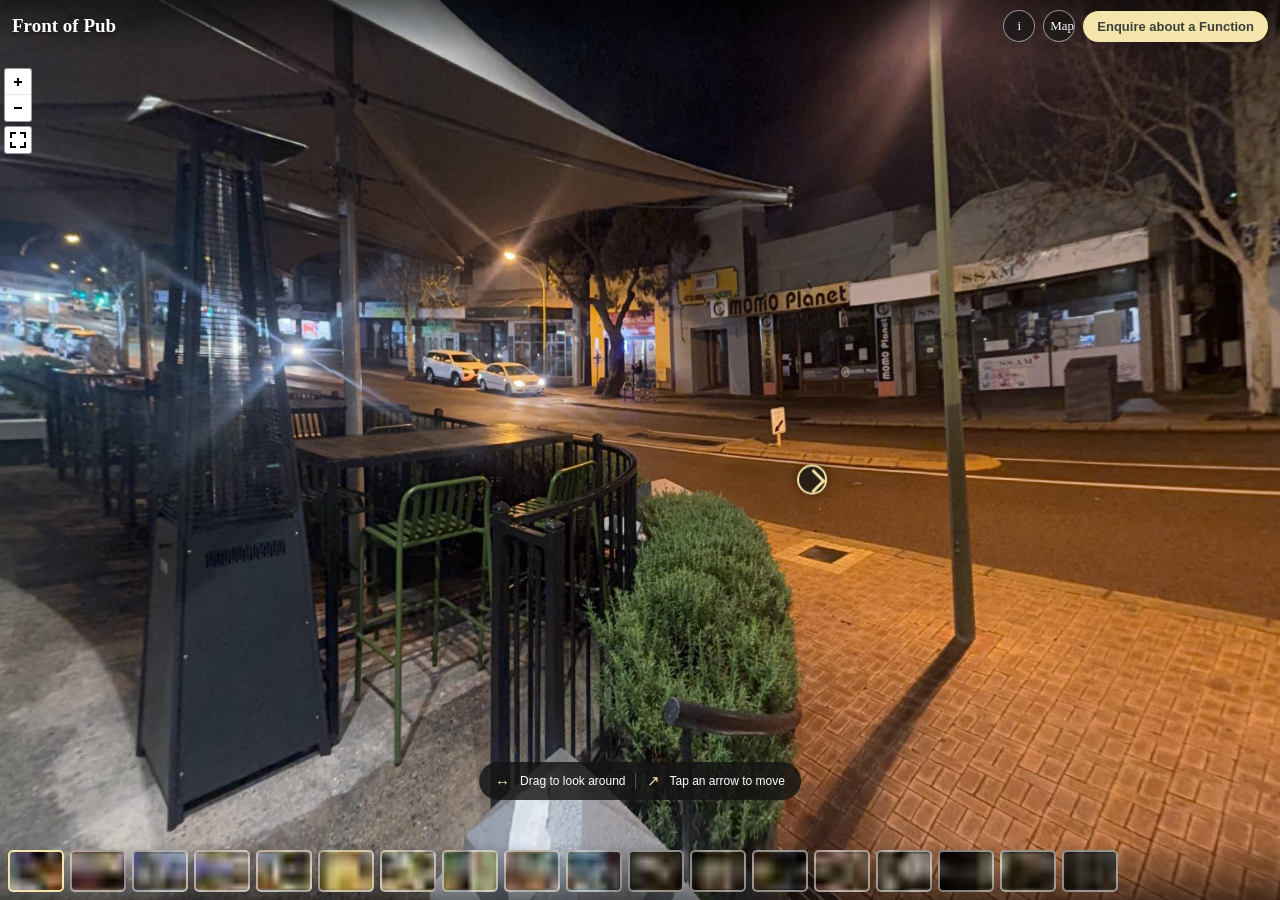
<file: index.html>
<!DOCTYPE html>
<html lang="en">
<head>
<meta charset="UTF-8">
<meta name="viewport" content="width=device-width, initial-scale=1, maximum-scale=1, user-scalable=no, viewport-fit=cover">
<title>Virtual Tour - Broken Hill Hotel</title>
<meta name="description" content="Take a 360-degree look around the Broken Hill Hotel - Garden Bar, Back Bar, Restaurant, Side Bar, The Park and more. Planning a function? See the space before you enquire.">
<meta name="theme-color" content="#3E4038">

<link rel="stylesheet" href="vendor/pannellum/pannellum.css">
<link rel="stylesheet" href="css/tour.css">
</head>
<body>

<noscript>
  <div class="tour-noscript">
    <h1>Broken Hill Hotel - Virtual Tour</h1>
    <p>This interactive 360&deg; tour needs JavaScript. In the meantime, here's
       the layout: from the Front of Pub entrance, the Side Bar and Back Bar
       are just inside; a rear foyer connects through to the Restaurant; and
       The Park - a covered deck - runs from the street entrance around to
       the Garden Bar (Two Mile Spring) courtyard downstairs.</p>
    <p>For function enquiries, call <a href="tel:+61893611038">(08) 9361 1038</a>
       or email <a href="mailto:manager@brokenhillhotel.com.au">manager@brokenhillhotel.com.au</a>.</p>
  </div>
</noscript>

<div id="panorama"></div>

<!-- Persistent chrome: survives every scene change, never disappears.
     Hidden entirely in embed mode (?embed=1) - see tour.js. -->
<header id="tour-header" class="tour-header">
  <div class="tour-header__room">
    <span id="tour-header__title" class="tour-header__title">&nbsp;</span>
    <span id="tour-header__zone" class="tour-header__zone"></span>
  </div>
  <div class="tour-header__actions">
    <button id="btn-facts" class="tour-header__btn" type="button" aria-label="Room details" title="Room details">i</button>
    <button id="btn-map" class="tour-header__btn" type="button" aria-label="Map" title="Map">Map</button>
    <a id="tour-header__cta" class="tour-header__cta" href="mailto:manager@brokenhillhotel.com.au">Enquire about a Function</a>
  </div>
</header>

<!-- First-visit hint - dismisses on first drag/click, or after ~5s -->
<div id="tour-hint" class="tour-hint" aria-hidden="true">
  <div class="tour-hint__icon tour-hint__icon--drag">&#8596;</div>
  <div class="tour-hint__text">Drag to look around</div>
  <div class="tour-hint__divider"></div>
  <div class="tour-hint__icon tour-hint__icon--tap">&#8599;</div>
  <div class="tour-hint__text">Tap an arrow to move</div>
</div>

<!-- Space facts panel -->
<div id="facts-panel" class="side-panel" hidden>
  <div class="side-panel__card">
    <button id="btn-facts-close" class="side-panel__close" type="button" aria-label="Close">&times;</button>
    <h2 id="facts-title">&nbsp;</h2>
    <p id="facts-zone" class="side-panel__zone"></p>
    <p id="facts-capacity" class="side-panel__capacity" hidden></p>
    <p id="facts-blurb"></p>
    <a id="facts-cta" class="tour-header__cta" href="mailto:manager@brokenhillhotel.com.au">Enquire about this space</a>
  </div>
</div>

<!-- Mini map: schematic, not to scale - see README -->
<div id="map-panel" class="side-panel" hidden>
  <div class="side-panel__card">
    <button id="btn-map-close" class="side-panel__close" type="button" aria-label="Close">&times;</button>
    <h2>Map</h2>
    <p class="side-panel__hint">Schematic layout, not to scale - tap a room to jump there.</p>
    <div id="map-diagram" class="map-diagram"></div>
  </div>
</div>

<!-- Gallery thumbnail strip - alternative wayfinder, always available -->
<nav id="gallery-strip" class="gallery-strip" aria-label="All rooms"></nav>

<div id="tour-loading">
  <div class="tour-loading__brand">
    <!-- Text wordmark for now - swap for a real logo once one exists:
         <img src="img/logo.png" alt="Broken Hill Hotel" class="tour-loading__logo-img"> -->
    <div class="tour-loading__wordmark">Broken Hill Hotel</div>
    <div class="tour-loading__rule"></div>
    <div class="tour-loading__tagline">Virtual Tour</div>
  </div>
  <div class="tour-loading__spinner"></div>
  <div class="tour-loading__label">Loading tour&hellip;</div>
</div>

<script src="vendor/pannellum/pannellum.js"></script>
<script src="js/tour-shared.js"></script>
<script src="js/tour.js"></script>
</body>
</html>
</file>
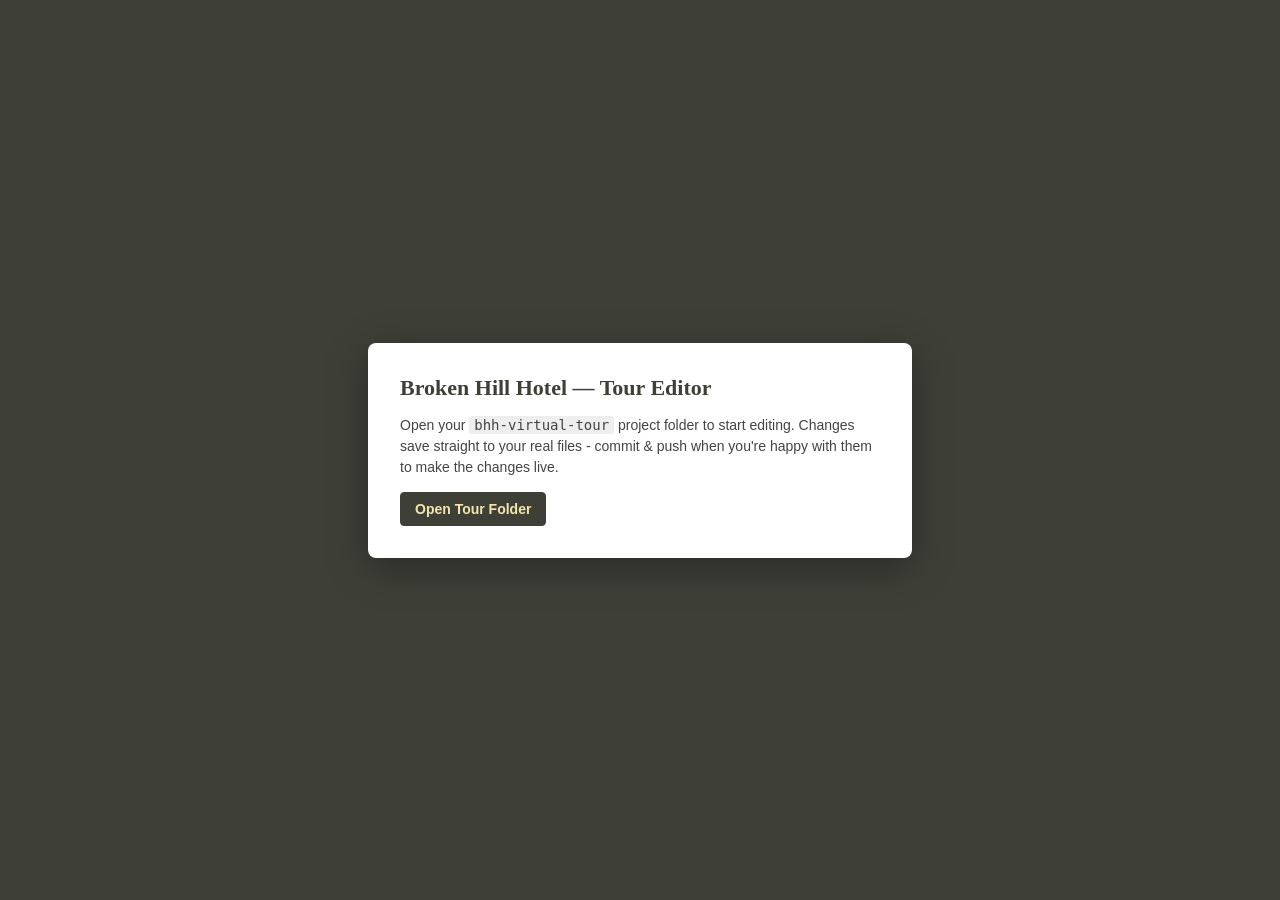
<file: editor.html>
<!DOCTYPE html>
<html lang="en">
<head>
<meta charset="UTF-8">
<meta name="viewport" content="width=device-width, initial-scale=1">
<title>Tour Editor - Broken Hill Hotel</title>
<meta name="robots" content="noindex, nofollow">

<link rel="stylesheet" href="vendor/pannellum/pannellum.css">
<link rel="stylesheet" href="css/tour.css">
<link rel="stylesheet" href="css/editor.css">
</head>
<body class="editor-body">

<div id="editor-unsupported" class="editor-banner editor-banner--error" hidden>
  This editor needs a Chromium browser (Chrome or Edge) - it uses the File
  System Access API to save directly to your project folder. It won't work
  in Safari or Firefox.
</div>

<div id="editor-picker" class="editor-picker">
  <div class="editor-picker__card">
    <h1>Broken Hill Hotel &mdash; Tour Editor</h1>
    <p>Open your <code>bhh-virtual-tour</code> project folder to start editing.
       Changes save straight to your real files - commit &amp; push when
       you're happy with them to make the changes live.</p>
    <button id="btn-open-folder" class="editor-btn editor-btn--primary">Open Tour Folder</button>
    <p id="editor-picker-error" class="editor-picker__error" hidden></p>
  </div>
</div>

<div id="editor-app" class="editor-app" hidden>

  <header class="editor-header">
    <h1>Tour Editor</h1>
    <div class="editor-header__status">
      <span id="editor-status" class="editor-status">All changes saved</span>
      <button id="btn-save" class="editor-btn editor-btn--primary" disabled>Save All Changes</button>
    </div>
  </header>

  <div class="editor-layout">

    <aside id="editor-sidebar" class="editor-sidebar">
      <button id="btn-add-photos" class="editor-btn editor-btn--full editor-btn--primary">+ Add Photos (bulk)</button>
      <button id="btn-add-room" class="editor-btn editor-btn--full">+ Add One Room</button>
      <input id="bulk-photo-input" type="file" accept="image/*" multiple hidden>
      <p class="editor-hint editor-hint--drop">Or drop photos anywhere on this list. One room per photo, named from the filename.</p>
      <div id="bulk-progress" class="bulk-progress" hidden>
        <div class="bulk-progress__bar"><div id="bulk-progress-fill" class="bulk-progress__fill"></div></div>
        <p id="bulk-progress-label" class="bulk-progress__label"></p>
      </div>
      <ol id="scene-list" class="scene-list"></ol>
    </aside>

    <main class="editor-main">
      <div class="editor-scene-toolbar">
        <input id="scene-title-input" class="editor-input editor-title-input" type="text" placeholder="Room title">
        <button id="btn-replace-photo" class="editor-btn">Replace Photo</button>
        <button id="btn-set-start" class="editor-btn">Set as Start Scene</button>
        <button id="btn-delete-scene" class="editor-btn editor-btn--danger">Delete Room</button>
        <input id="replace-photo-input" type="file" accept="image/*" hidden>
      </div>

      <div class="editor-facts-toolbar">
        <input id="scene-zone-input" class="editor-input" type="text" placeholder="Zone (e.g. Zone 03) - optional">
        <input id="scene-seated-input" class="editor-input" type="number" min="0" placeholder="Seated capacity">
        <input id="scene-cocktail-input" class="editor-input" type="number" min="0" placeholder="Cocktail capacity">
      </div>
      <textarea id="scene-blurb-input" class="editor-input" rows="2" placeholder="What's this space good for? Shown in the tour's space-facts panel."></textarea>

      <p class="editor-hint">Click anywhere on the photo to add a waypoint there. Drag to look around like normal.</p>

      <div id="editor-panorama" class="editor-panorama"></div>

      <div class="editor-waypoints">
        <h2>Waypoints in this room</h2>
        <ul id="waypoint-list" class="waypoint-list"></ul>
        <p id="waypoint-empty" class="editor-hint" hidden>No waypoints yet - click the photo above to add one.</p>
      </div>
    </main>

  </div>
</div>

<!-- Add/Edit Waypoint modal -->
<div id="waypoint-modal" class="editor-modal" hidden>
  <div class="editor-modal__card">
    <h2 id="waypoint-modal-title">Add Waypoint</h2>
    <div class="editor-field-group">
      <label><input type="radio" name="waypoint-type" value="scene" checked> Link to another room</label>
      <label><input type="radio" name="waypoint-type" value="info"> Add a comment</label>
    </div>
    <div id="waypoint-scene-fields">
      <label class="editor-label" for="waypoint-target">Target room</label>
      <select id="waypoint-target" class="editor-input"></select>
      <label class="editor-label" for="waypoint-scene-text">Label (shown on hover)</label>
      <input id="waypoint-scene-text" class="editor-input" type="text" placeholder="e.g. Side Bar">
    </div>
    <div id="waypoint-info-fields" hidden>
      <label class="editor-label" for="waypoint-info-text">Comment text</label>
      <textarea id="waypoint-info-text" class="editor-input" rows="3" placeholder="e.g. Seats 80, available for functions"></textarea>
    </div>
    <div class="editor-modal__actions">
      <button id="btn-waypoint-delete" class="editor-btn editor-btn--danger" hidden>Delete</button>
      <span class="editor-modal__spacer"></span>
      <button id="btn-waypoint-cancel" class="editor-btn">Cancel</button>
      <button id="btn-waypoint-save" class="editor-btn editor-btn--primary">Save</button>
    </div>
  </div>
</div>

<!-- Add Room modal -->
<div id="room-modal" class="editor-modal" hidden>
  <div class="editor-modal__card">
    <h2>Add Room</h2>
    <label class="editor-label" for="room-title-input">Room title</label>
    <input id="room-title-input" class="editor-input" type="text" placeholder="e.g. Beer Garden">
    <label class="editor-label" for="room-photo-input">360&deg; photo</label>
    <input id="room-photo-input" class="editor-input" type="file" accept="image/*">
    <p class="editor-hint">Resized and compressed automatically - drop in the original straight from your phone.</p>
    <div class="editor-modal__actions">
      <span class="editor-modal__spacer"></span>
      <button id="btn-room-cancel" class="editor-btn">Cancel</button>
      <button id="btn-room-save" class="editor-btn editor-btn--primary">Add Room</button>
    </div>
  </div>
</div>

<script src="vendor/pannellum/pannellum.js"></script>
<script src="js/tour-shared.js"></script>
<script src="js/editor.js"></script>
</body>
</html>
</file>
<file: vendor/pannellum/pannellum.css>
/* Pannellum 2.5.6, https://github.com/mpetroff/pannellum */
.pnlm-container{margin:0;padding:0;overflow:hidden;position:relative;cursor:default;width:100%;height:100%;font-family:Helvetica,"Nimbus Sans L","Liberation Sans",Arial,sans-serif;background:#f4f4f4 url('data:image/svg+xml,%3Csvg%20xmlns%3D%22http%3A%2F%2Fwww.w3.org%2F2000%2Fsvg%22%20width%3D%2267%22%20height%3D%22100%22%20viewBox%3D%220%200%2067%20100%22%3E%0A%3Cpath%20stroke%3D%22%23ccc%22%20fill%3D%22none%22%20d%3D%22M33.5%2C50%2C0%2C63%2C33.5%2C75%2C67%2C63%2C33.5%2C50m-33.5-50%2C67%2C25m-0.5%2C0%2C0%2C75m-66.5-75%2C67-25m-33.5%2C75%2C0%2C25m0-100%2C0%2C50%22%2F%3E%0A%3C%2Fsvg%3E%0A') repeat;-webkit-user-select:none;-khtml-user-select:none;-moz-user-select:none;-o-user-select:none;-ms-user-select:none;user-select:none;outline:0;line-height:1.4;contain:content}.pnlm-container *{box-sizing:content-box}.pnlm-ui{position:absolute;width:100%;height:100%;z-index:1}.pnlm-grab{cursor:grab;cursor:url('data:image/svg+xml,%3Csvg%20xmlns%3D%22http%3A%2F%2Fwww.w3.org%2F2000%2Fsvg%22%20height%3D%2226%22%20width%3D%2226%22%3E%0A%3Cpath%20stroke%3D%22%23000%22%20stroke-width%3D%221px%22%20fill%3D%22%23fff%22%20d%3D%22m15.3%2020.5s6.38-6.73%204.64-8.24-3.47%201.01-3.47%201.01%203.61-5.72%201.41-6.49c-2.2-0.769-3.33%204.36-3.33%204.36s0.873-5.76-1.06-5.76-1.58%205.39-1.58%205.39-0.574-4.59-2.18-4.12c-1.61%200.468-0.572%205.51-0.572%205.51s-1.58-4.89-2.93-3.79c-1.35%201.11%200.258%205.25%200.572%206.62%200.836%202.43%202.03%202.94%202.17%205.55%22%2F%3E%0A%3C%2Fsvg%3E%0A') 12 8,default}.pnlm-grabbing{cursor:grabbing;cursor:url('data:image/svg+xml,%3Csvg%20xmlns%3D%22http%3A%2F%2Fwww.w3.org%2F2000%2Fsvg%22%20height%3D%2226%22%20width%3D%2226%22%3E%0A%3Cpath%20stroke%3D%22%23000%22%20stroke-width%3D%221px%22%20fill%3D%22%23fff%22%20d%3D%22m15.3%2020.5s5.07-5.29%203.77-6.74c-1.31-1.45-2.53%200.14-2.53%200.14s2.74-3.29%200.535-4.06c-2.2-0.769-2.52%201.3-2.52%201.3s0.81-2.13-1.12-2.13-1.52%201.77-1.52%201.77-0.261-1.59-1.87-1.12c-1.61%200.468-0.874%202.17-0.874%202.17s-0.651-1.55-2-0.445c-1.35%201.11-0.68%202.25-0.365%203.62%200.836%202.43%202.03%202.94%202.17%205.55%22%2F%3E%0A%3C%2Fsvg%3E%0A') 12 8,default}.pnlm-sprite{background-image:url('data:image/svg+xml,%3Csvg%20xmlns%3D%22http%3A%2F%2Fwww.w3.org%2F2000%2Fsvg%22%20width%3D%2226%22%20height%3D%22208%22%3E%0A%3Ccircle%20fill-opacity%3D%22.78%22%20cy%3D%22117%22%20cx%3D%2213%22%20r%3D%2211%22%20fill%3D%22%23fff%22%2F%3E%0A%3Ccircle%20fill-opacity%3D%22.78%22%20cy%3D%22143%22%20cx%3D%2213%22%20r%3D%2211%22%20fill%3D%22%23fff%22%2F%3E%0A%3Ccircle%20cy%3D%22169%22%20cx%3D%2213%22%20r%3D%227%22%20fill%3D%22none%22%20stroke%3D%22%23000%22%20stroke-width%3D%222%22%2F%3E%0A%3Ccircle%20cy%3D%22195%22%20cx%3D%2213%22%20r%3D%227%22%20fill%3D%22none%22%20stroke%3D%22%23000%22%20stroke-width%3D%222%22%2F%3E%0A%3Ccircle%20cx%3D%2213%22%20cy%3D%22195%22%20r%3D%222.5%22%2F%3E%0A%3Cpath%20d%3D%22m5%2083v6h2v-4h4v-2zm10%200v2h4v4h2v-6zm-5%205v6h6v-6zm-5%205v6h6v-2h-4v-4zm14%200v4h-4v2h6v-6z%22%2F%3E%0A%3Cpath%20d%3D%22m13%20110a7%207%200%200%200%20-7%207%207%207%200%200%200%207%207%207%207%200%200%200%207%20-7%207%207%200%200%200%20-7%20-7zm-1%203h2v2h-2zm0%203h2v5h-2z%22%2F%3E%0A%3Cpath%20d%3D%22m5%2057v6h2v-4h4v-2zm10%200v2h4v4h2v-6zm-10%2010v6h6v-2h-4v-4zm14%200v4h-4v2h6v-6z%22%2F%3E%0A%3Cpath%20d%3D%22m17%2038v2h-8v-2z%22%2F%3E%0A%3Cpath%20d%3D%22m12%209v3h-3v2h3v3h2v-3h3v-2h-3v-3z%22%2F%3E%0A%3Cpath%20d%3D%22m13%20136-6.125%206.125h4.375v7.875h3.5v-7.875h4.375z%22%2F%3E%0A%3Cpath%20d%3D%22m10.428%20173.33v-5.77l5-2.89v5.77zm1-1.73%203-1.73-3.001-1.74z%22%2F%3E%0A%3C%2Fsvg%3E%0A')}.pnlm-container:-moz-full-screen{height:100%!important;width:100%!important;position:static!important}.pnlm-container:-webkit-full-screen{height:100%!important;width:100%!important;position:static!important}.pnlm-container:-ms-fullscreen{height:100%!important;width:100%!important;position:static!important}.pnlm-container:fullscreen{height:100%!important;width:100%!important;position:static!important}.pnlm-render-container{cursor:inherit;position:absolute;height:100%;width:100%}.pnlm-controls{margin-top:4px;background-color:#fff;border:1px solid #999;border-color:rgba(0,0,0,0.4);border-radius:3px;cursor:pointer;z-index:2;-webkit-transform:translateZ(9999px);transform:translateZ(9999px)}.pnlm-control:hover{background-color:#f8f8f8}.pnlm-controls-container{position:absolute;top:0;left:4px;z-index:1}.pnlm-zoom-controls{width:26px;height:52px}.pnlm-zoom-in{width:100%;height:50%;position:absolute;top:0;border-radius:3px 3px 0 0}.pnlm-zoom-out{width:100%;height:50%;position:absolute;bottom:0;background-position:0 -26px;border-top:1px solid #ddd;border-top-color:rgba(0,0,0,0.10);border-radius:0 0 3px 3px}.pnlm-fullscreen-toggle-button,.pnlm-orientation-button,.pnlm-hot-spot-debug-indicator{width:26px;height:26px}.pnlm-hot-spot-debug-indicator{position:absolute;top:50%;left:50%;width:26px;height:26px;margin:-13px 0 0 -13px;background-color:rgba(255,255,255,0.5);border-radius:13px;display:none}.pnlm-orientation-button-inactive{background-position:0 -156px}.pnlm-orientation-button-active{background-position:0 -182px}.pnlm-fullscreen-toggle-button-inactive{background-position:0 -52px}.pnlm-fullscreen-toggle-button-active{background-position:0 -78px}.pnlm-panorama-info{position:absolute;bottom:4px;background-color:rgba(0,0,0,0.7);border-radius:0 3px 3px 0;padding-right:10px;color:#fff;text-align:left;display:none;z-index:2;-webkit-transform:translateZ(9999px);transform:translateZ(9999px)}.pnlm-title-box{position:relative;font-size:20px;display:table;padding-left:5px;margin-bottom:3px}.pnlm-author-box{position:relative;font-size:12px;display:table;padding-left:5px}.pnlm-load-box{position:absolute;top:50%;left:50%;width:200px;height:150px;margin:-75px 0 0 -100px;background-color:rgba(0,0,0,0.7);border-radius:3px;text-align:center;font-size:20px;display:none;color:#fff}.pnlm-load-box p{margin:20px 0}.pnlm-lbox{position:absolute;top:50%;left:50%;width:20px;height:20px;margin:-10px 0 0 -10px;display:none}.pnlm-loading{animation-duration:1.5s;-webkit-animation-duration:1.5s;animation-name:pnlm-mv;-webkit-animation-name:pnlm-mv;animation-iteration-count:infinite;-webkit-animation-iteration-count:infinite;animation-timing-function:linear;-webkit-animation-timing-function:linear;height:10px;width:10px;background-color:#fff;position:relative}@keyframes pnlm-mv{from{left:0;top:0}25%{left:10px;top:0}50%{left:10px;top:10px}75%{left:0;top:10px}to{left:0;top:0}}@-webkit-keyframes pnlm-mv{from{left:0;top:0}25%{left:10px;top:0}50%{left:10px;top:10px}75%{left:0;top:10px}to{left:0;top:0}}.pnlm-load-button{position:absolute;top:50%;left:50%;width:200px;height:100px;margin:-50px 0 0 -100px;background-color:rgba(0,0,0,.7);border-radius:3px;text-align:center;font-size:20px;display:table;color:#fff;cursor:pointer}.pnlm-load-button:hover{background-color:rgba(0,0,0,.8)}.pnlm-load-button p{display:table-cell;vertical-align:middle}.pnlm-info-box{font-size:15px;position:absolute;top:50%;left:50%;width:200px;height:150px;margin:-75px 0 0 -100px;background-color:#000;border-radius:3px;display:table;text-align:center;color:#fff;table-layout:fixed}.pnlm-info-box a,.pnlm-author-box a{color:#fff;word-wrap:break-word;overflow-wrap:break-word}.pnlm-info-box p{display:table-cell;vertical-align:middle;padding:0 5px 0 5px}.pnlm-error-msg{display:none}.pnlm-about-msg{font-size:11px;line-height:11px;color:#fff;padding:5px 8px 5px 8px;background:rgba(0,0,0,0.7);border-radius:3px;position:absolute;top:50px;left:50px;display:none;opacity:0;-moz-transition:opacity .3s ease-in-out;-webkit-transition:opacity .3s ease-in-out;-o-transition:opacity .3s ease-in-out;-ms-transition:opacity .3s ease-in-out;transition:opacity .3s ease-in-out;z-index:1}.pnlm-about-msg a:link,.pnlm-about-msg a:visited{color:#fff}.pnlm-about-msg a:hover,.pnlm-about-msg a:active{color:#eee}.pnlm-hotspot-base{position:absolute;visibility:hidden;cursor:default;vertical-align:middle;top:0;z-index:1}.pnlm-hotspot{height:26px;width:26px;border-radius:13px}.pnlm-hotspot:hover{background-color:rgba(255,255,255,0.2)}.pnlm-hotspot.pnlm-info{background-position:0 -104px}.pnlm-hotspot.pnlm-scene{background-position:0 -130px}div.pnlm-tooltip span{visibility:hidden;position:absolute;border-radius:3px;background-color:rgba(0,0,0,0.7);color:#fff;text-align:center;max-width:200px;padding:5px 10px;margin-left:-220px;cursor:default}div.pnlm-tooltip:hover span{visibility:visible}div.pnlm-tooltip:hover span:after{content:'';position:absolute;width:0;height:0;border-width:10px;border-style:solid;border-color:rgba(0,0,0,0.7) transparent transparent transparent;bottom:-20px;left:-10px;margin:0 50%}.pnlm-compass{position:absolute;width:50px;height:50px;right:4px;bottom:4px;border-radius:25px;background-image:url('data:image/svg+xml,%3Csvg%20xmlns%3D%22http%3A%2F%2Fwww.w3.org%2F2000%2Fsvg%22%20height%3D%2250%22%20width%3D%2250%22%3E%0A%3Cpath%20d%3D%22m24.5078%206-3.2578%2018h7.5l-3.25781-18h-0.984376zm-3.2578%2020%203.2578%2018h0.9844l3.2578-18h-7.5zm1.19531%200.9941h5.10938l-2.5547%2014.1075-2.5547-14.1075z%22%2F%3E%0A%3C%2Fsvg%3E%0A');cursor:default;display:none}.pnlm-world{position:absolute;left:50%;top:50%}.pnlm-face{position:absolute;-webkit-transform-origin:0 0;transform-origin:0 0}.pnlm-dragfix,.pnlm-preview-img{position:absolute;height:100%;width:100%}.pnlm-preview-img{background-size:cover;background-position:center}.pnlm-lbar{width:150px;margin:0 auto;border:#fff 1px solid;height:6px}.pnlm-lbar-fill{background:#fff;height:100%;width:0}.pnlm-lmsg{font-size:12px}.pnlm-fade-img{position:absolute;top:0;left:0}.pnlm-pointer{cursor:pointer}
</file>
<file: css/tour.css>
/* Broken Hill Hotel - virtual tour styling. */

:root {
  /* Real BHH brand palette (from the client-facing Function Pack) */
  --bhh-green-darkest: #3E4038;
  --bhh-green-dark: #4B4D44;
  --bhh-green: #5B5D53;
  --bhh-green-light: #6D7064;
  --bhh-cream: #F3E5AB;
  --bhh-white: #FFFFFF;
}

html, body {
  margin: 0;
  padding: 0;
  height: 100%;
  background: #000;
  overscroll-behavior: none;
}

#panorama {
  position: fixed;
  inset: 0;
  width: 100%;
  height: 100%;
  /* stop iOS Safari's rubber-band scroll from fighting the drag-to-look gesture */
  touch-action: none;
}

/* Pannellum's own title box is redundant now - the persistent header bar
   (#tour-header) shows the room name instead, and never disappears on
   scene change the way Pannellum's own title box briefly does. */
.pnlm-title-box,
.pnlm-panorama-info {
  display: none !important;
}

.pnlm-about-msg {
  display: none !important;
}

/* Push zoom/fullscreen controls below the persistent header, and clear of
   the iOS home-indicator area at the bottom. */
.pnlm-controls-container {
  top: calc(64px + env(safe-area-inset-top, 0px)) !important;
  bottom: auto !important;
}

/* Compass, if ever re-enabled, needs to clear the gallery strip */
.pnlm-compass {
  bottom: calc(96px + env(safe-area-inset-bottom, 0px)) !important;
}

/* Pannellum's own orientation (gyroscope) toggle button - leave visible,
   it already defaults off (orientationOnByDefault is never set to true)
   and only appears on devices that actually support it. */

/* Hotspot markers */
.tour-hotspot {
  cursor: pointer;
}

.tour-hotspot--nav {
  background: rgba(20, 20, 20, 0.75);
  border: 2px solid var(--bhh-cream);
  border-radius: 50%;
  box-shadow: 0 0 12px rgba(0, 0, 0, 0.5);
}

.tour-hotspot--nav::after {
  content: '';
  position: absolute;
  top: 50%;
  left: 50%;
  width: 14px;
  height: 14px;
  margin: -7px 0 0 -7px;
  border-top: 3px solid var(--bhh-cream);
  border-right: 3px solid var(--bhh-cream);
  transform: rotate(45deg);
  pointer-events: none;
}

.tour-hotspot--info {
  background: rgba(20, 20, 20, 0.75);
  border: 2px solid #ffffff;
  border-radius: 50%;
}

/* Loading / splash screen - shown until the first panorama is ready */
#tour-loading {
  position: fixed;
  inset: 0;
  display: flex;
  flex-direction: column;
  align-items: center;
  justify-content: center;
  gap: 28px;
  background:
    radial-gradient(circle at 50% 42%, var(--bhh-green) 0%, var(--bhh-green-darkest) 72%);
  color: var(--bhh-cream);
  font-family: Georgia, 'Times New Roman', serif;
  z-index: 20;
  transition: opacity 0.6s ease;
  opacity: 1;
  padding: 24px;
  box-sizing: border-box;
  text-align: center;
}

#tour-loading.is-hidden {
  opacity: 0;
  pointer-events: none;
}

#tour-loading .tour-loading__brand {
  display: flex;
  flex-direction: column;
  align-items: center;
  animation: tour-brand-in 1s ease both;
}

/* Text wordmark - swap for a real logo image once one exists:
   <img src="img/logo.png" alt="Broken Hill Hotel" class="tour-loading__logo-img">
   (drop the file in img/, replace .tour-loading__wordmark with the <img> above) */
#tour-loading .tour-loading__wordmark {
  font-size: clamp(28px, 7vw, 46px);
  letter-spacing: 0.12em;
  line-height: 1.3;
  color: var(--bhh-white);
  text-transform: uppercase;
}

#tour-loading .tour-loading__logo-img {
  max-width: min(70vw, 260px);
  max-height: 140px;
  width: auto;
  height: auto;
}

#tour-loading .tour-loading__rule {
  width: 56px;
  height: 1px;
  margin: 14px 0;
  background: var(--bhh-cream);
  opacity: 0.85;
}

#tour-loading .tour-loading__tagline {
  font-family: Helvetica, Arial, sans-serif;
  font-size: 12px;
  letter-spacing: 0.3em;
  text-transform: uppercase;
  color: var(--bhh-cream);
  opacity: 0.85;
}

#tour-loading .tour-loading__spinner {
  width: 34px;
  height: 34px;
  border-radius: 50%;
  border: 3px solid rgba(243, 229, 171, 0.25);
  border-top-color: var(--bhh-cream);
  animation: tour-spin 0.9s linear infinite;
}

#tour-loading .tour-loading__label {
  font-family: Helvetica, Arial, sans-serif;
  font-size: 13px;
  letter-spacing: 0.08em;
  color: var(--bhh-white);
  opacity: 0.8;
}

@keyframes tour-spin {
  to {
    transform: rotate(360deg);
  }
}

@keyframes tour-brand-in {
  from {
    opacity: 0;
    transform: translateY(8px);
  }
  to {
    opacity: 1;
    transform: translateY(0);
  }
}

/* Smaller screens: slightly smaller title text, tighter control bar */
@media (max-width: 480px) {
  .pnlm-title-box {
    font-size: 15px !important;
    padding: 6px 10px !important;
  }
}

/* Respect users who've asked for reduced motion */
@media (prefers-reduced-motion: reduce) {
  #tour-loading .tour-loading__spinner {
    animation: none;
  }
  #tour-loading .tour-loading__brand {
    animation: none;
  }
}

/* ==========================================================================
   Persistent header - zone label + CTA. Never disappears on scene change.
   ========================================================================== */

.tour-header {
  position: fixed;
  top: 0;
  left: 0;
  right: 0;
  z-index: 15;
  display: flex;
  align-items: center;
  justify-content: space-between;
  gap: 10px;
  padding: calc(10px + env(safe-area-inset-top, 0px)) 12px 10px;
  background: linear-gradient(rgba(0, 0, 0, 0.55), rgba(0, 0, 0, 0));
  font-family: Helvetica, Arial, sans-serif;
  pointer-events: none; /* only the interactive children opt back in below */
}

.tour-header__room {
  display: flex;
  flex-direction: column;
  min-width: 0;
  color: #fff;
}

.tour-header__title {
  font-family: Georgia, 'Times New Roman', serif;
  font-size: clamp(15px, 4vw, 19px);
  font-weight: bold;
  white-space: nowrap;
  overflow: hidden;
  text-overflow: ellipsis;
  text-shadow: 0 1px 4px rgba(0, 0, 0, 0.6);
}

.tour-header__zone {
  font-size: 11px;
  letter-spacing: 0.08em;
  text-transform: uppercase;
  color: var(--bhh-cream);
  opacity: 0.9;
}

.tour-header__actions {
  display: flex;
  align-items: center;
  gap: 8px;
  flex: none;
  pointer-events: auto;
}

.tour-header__btn {
  width: 32px;
  height: 32px;
  border-radius: 50%;
  border: 1px solid rgba(255, 255, 255, 0.5);
  background: rgba(20, 20, 20, 0.6);
  color: #fff;
  font-family: Georgia, 'Times New Roman', serif;
  font-size: 13px;
  cursor: pointer;
  flex: none;
}

.tour-header__btn:hover {
  background: rgba(20, 20, 20, 0.85);
}

.tour-header__cta {
  display: inline-block;
  white-space: nowrap;
  padding: 8px 14px;
  border-radius: 20px;
  background: var(--bhh-cream);
  color: var(--bhh-green-darkest);
  font-size: 13px;
  font-weight: bold;
  text-decoration: none;
}

.tour-header__cta:hover {
  background: #fff;
}

/* Embed mode (?embed=1) - strip the chrome for iframe use */
body.is-embed .tour-header,
body.is-embed #gallery-strip,
body.is-embed #tour-hint {
  display: none !important;
}

/* ==========================================================================
   First-visit hint
   ========================================================================== */

.tour-hint {
  position: fixed;
  left: 50%;
  bottom: calc(100px + env(safe-area-inset-bottom, 0px));
  transform: translate(-50%, 8px);
  z-index: 16;
  display: flex;
  align-items: center;
  gap: 10px;
  padding: 10px 16px;
  border-radius: 24px;
  background: rgba(20, 20, 20, 0.82);
  color: #fff;
  font-family: Helvetica, Arial, sans-serif;
  font-size: 12px;
  white-space: nowrap;
  opacity: 0;
  pointer-events: none;
  transition: opacity 0.4s ease, transform 0.4s ease;
}

.tour-hint.is-visible {
  opacity: 1;
  transform: translate(-50%, 0);
}

.tour-hint.is-hidden {
  opacity: 0 !important;
  transform: translate(-50%, 8px) !important;
}

.tour-hint__icon {
  font-size: 15px;
  color: var(--bhh-cream);
}

.tour-hint__divider {
  width: 1px;
  height: 16px;
  background: rgba(255, 255, 255, 0.3);
}

/* ==========================================================================
   Side panels (space facts / map) - simple slide-up sheets
   ========================================================================== */

.side-panel {
  position: fixed;
  inset: 0;
  z-index: 25;
  display: flex;
  align-items: flex-end;
  justify-content: center;
  background: rgba(0, 0, 0, 0.4);
}

/* The browser's own [hidden] { display: none } rule and this class's
   `display: flex` have equal CSS specificity, so whichever is declared
   later wins - without this, .side-panel's own `display: flex` silently
   overrides `hidden`, meaning `el.mapPanel.hidden = true` (and the same
   for the facts panel) has zero visual effect: the close button "works"
   (the attribute is set) but the full-screen overlay never actually goes
   away. Real bug, found via a real report of Map not closing. */
.side-panel[hidden] {
  display: none;
}

.side-panel__card {
  position: relative;
  width: 100%;
  max-width: 480px;
  max-height: 70vh;
  overflow-y: auto;
  background: #fff;
  border-radius: 16px 16px 0 0;
  padding: 24px 20px calc(24px + env(safe-area-inset-bottom, 0px));
  box-sizing: border-box;
  font-family: Helvetica, Arial, sans-serif;
  color: #222;
}

.side-panel__card h2 {
  margin: 0 0 4px;
  font-family: Georgia, 'Times New Roman', serif;
  color: var(--bhh-green-darkest);
}

.side-panel__close {
  position: absolute;
  top: 14px;
  right: 14px;
  width: 30px;
  height: 30px;
  border-radius: 50%;
  border: none;
  background: #f0f0f0;
  font-size: 18px;
  cursor: pointer;
  line-height: 1;
}

.side-panel__zone {
  margin: 0 0 12px;
  font-size: 12px;
  letter-spacing: 0.06em;
  text-transform: uppercase;
  color: var(--bhh-green);
  font-weight: bold;
}

.side-panel__capacity {
  display: inline-block;
  margin: 0 0 12px;
  padding: 4px 10px;
  border-radius: 12px;
  background: var(--bhh-green-darkest);
  color: var(--bhh-cream);
  font-size: 12px;
  font-weight: bold;
}

.side-panel__hint {
  font-size: 13px;
  color: #777;
  margin-top: 0;
}

/* ==========================================================================
   Mini map - schematic diagram, not a scaled floor plan (see README)
   ========================================================================== */

.map-diagram {
  position: relative;
  width: 100%;
  aspect-ratio: 16 / 10;
  background: #f4f4f2;
  border-radius: 8px;
  border: 1px solid #e0e0e0;
}

.map-pin {
  position: absolute;
  width: 14px;
  height: 14px;
  margin: -7px 0 0 -7px;
  border-radius: 50%;
  background: var(--bhh-green);
  border: 2px solid #fff;
  box-shadow: 0 1px 4px rgba(0, 0, 0, 0.3);
  cursor: pointer;
  padding: 0;
}

.map-pin--current {
  background: var(--bhh-cream);
  border-color: var(--bhh-green-darkest);
  width: 18px;
  height: 18px;
  margin: -9px 0 0 -9px;
  z-index: 1;
}

/* ==========================================================================
   Gallery thumbnail strip
   ========================================================================== */

.gallery-strip {
  position: fixed;
  left: 0;
  right: 0;
  bottom: 0;
  z-index: 14;
  display: flex;
  gap: 6px;
  padding: 8px calc(8px + env(safe-area-inset-left, 0px)) calc(8px + env(safe-area-inset-bottom, 0px));
  overflow-x: auto;
  background: linear-gradient(rgba(0, 0, 0, 0), rgba(0, 0, 0, 0.55));
  -webkit-overflow-scrolling: touch;
}

.gallery-thumb {
  flex: none;
  width: 56px;
  height: 42px;
  border-radius: 5px;
  border: 2px solid rgba(255, 255, 255, 0.5);
  background-color: #333;
  background-size: cover;
  background-position: center;
  cursor: pointer;
  padding: 0;
}

.gallery-thumb.is-current {
  border-color: var(--bhh-cream);
}

/* ==========================================================================
   Accessible no-JS fallback
   ========================================================================== */

.tour-noscript {
  max-width: 600px;
  margin: 40px auto;
  padding: 0 20px;
  font-family: Helvetica, Arial, sans-serif;
  color: #222;
  line-height: 1.5;
}

/* Reduced motion: no hint slide-in, no gallery smooth-scroll (handled in JS) */
@media (prefers-reduced-motion: reduce) {
  .tour-hint {
    transition: none;
  }
}
</file>
<file: css/editor.css>
/* Broken Hill Hotel - tour editor styling. Loaded after tour.css, so the
   --bhh-* colour variables it defines are already available here. */

.editor-body {
  margin: 0;
  min-height: 100vh;
  background: #f4f4f2;
  font-family: Helvetica, Arial, sans-serif;
  color: #222;
}

.editor-banner {
  padding: 10px 16px;
  font-size: 14px;
  text-align: center;
}

.editor-banner--error {
  background: #7a2e2e;
  color: #fff;
}

/* Folder picker screen */
.editor-picker {
  min-height: 100vh;
  display: flex;
  align-items: center;
  justify-content: center;
  padding: 24px;
  box-sizing: border-box;
  background: var(--bhh-green-darkest);
}

/* Same [hidden]-override issue as .side-panel/.editor-modal - both this
   and .editor-app below set `display: flex`, which otherwise beats the
   browser's default `[hidden] { display: none }` at equal specificity.
   Without this, the picker screen and the empty app shell would both be
   visible, stacked, right from first load. */
.editor-picker[hidden],
.editor-app[hidden] {
  display: none;
}

.editor-picker__card {
  max-width: 480px;
  background: #fff;
  border-radius: 8px;
  padding: 32px;
  box-shadow: 0 10px 40px rgba(0, 0, 0, 0.35);
}

.editor-picker__card h1 {
  margin: 0 0 12px;
  font-family: Georgia, 'Times New Roman', serif;
  font-size: 22px;
  color: var(--bhh-green-darkest);
}

.editor-picker__card p {
  font-size: 14px;
  line-height: 1.5;
  color: #444;
}

.editor-picker__card code {
  background: #eee;
  padding: 1px 5px;
  border-radius: 3px;
}

.editor-picker__error {
  color: #b3261e;
  font-weight: bold;
}

/* Buttons + inputs */
.editor-btn {
  font-family: inherit;
  font-size: 14px;
  padding: 8px 14px;
  border-radius: 4px;
  border: 1px solid #ccc;
  background: #fff;
  cursor: pointer;
}

.editor-btn:hover {
  background: #f0f0f0;
}

.editor-btn:disabled {
  opacity: 0.5;
  cursor: default;
}

.editor-btn--primary {
  background: var(--bhh-green-darkest);
  border-color: var(--bhh-green-darkest);
  color: var(--bhh-cream);
  font-weight: bold;
}

.editor-btn--primary:hover {
  background: var(--bhh-green-dark);
}

.editor-btn--danger {
  color: #b3261e;
  border-color: #b3261e;
}

.editor-btn--danger:hover {
  background: #fdecea;
}

.editor-btn--full {
  width: 100%;
  box-sizing: border-box;
  margin-bottom: 12px;
}

.editor-input {
  font-family: inherit;
  font-size: 14px;
  width: 100%;
  box-sizing: border-box;
  padding: 8px 10px;
  border-radius: 4px;
  border: 1px solid #ccc;
  margin-bottom: 12px;
}

.editor-label {
  display: block;
  font-size: 13px;
  font-weight: bold;
  margin-bottom: 4px;
  color: #444;
}

/* App layout */
.editor-app {
  display: flex;
  flex-direction: column;
  min-height: 100vh;
}

.editor-header {
  display: flex;
  align-items: center;
  justify-content: space-between;
  padding: 12px 20px;
  background: var(--bhh-green-darkest);
  color: #fff;
}

.editor-header h1 {
  font-family: Georgia, 'Times New Roman', serif;
  font-size: 18px;
  margin: 0;
}

.editor-header__status {
  display: flex;
  align-items: center;
  gap: 14px;
}

.editor-status {
  font-size: 13px;
  color: var(--bhh-cream);
  opacity: 0.85;
}

.editor-status.is-dirty {
  color: #ffb0a8;
  opacity: 1;
  font-weight: bold;
}

.editor-layout {
  flex: 1;
  display: flex;
  min-height: 0;
}

.editor-sidebar {
  width: 260px;
  flex: none;
  background: #fff;
  border-right: 1px solid #ddd;
  padding: 14px;
  box-sizing: border-box;
  overflow-y: auto;
}

.scene-list {
  list-style: none;
  margin: 0;
  padding: 0;
}

/* Bulk photo drop zone (the sidebar itself) */
.editor-sidebar.is-drop-target {
  outline: 2px dashed var(--bhh-green);
  outline-offset: -6px;
  background: #eef0ea;
}

.editor-hint--drop {
  margin-top: 0;
  margin-bottom: 10px;
}

.bulk-progress {
  margin-bottom: 12px;
}

.bulk-progress__bar {
  height: 5px;
  border-radius: 3px;
  background: #e0e0e0;
  overflow: hidden;
}

.bulk-progress__fill {
  height: 100%;
  width: 0;
  background: var(--bhh-green-darkest);
  transition: width 0.2s ease;
}

.bulk-progress__label {
  margin: 5px 0 0;
  font-size: 11px;
  color: #666;
  overflow: hidden;
  text-overflow: ellipsis;
  white-space: nowrap;
}

.scene-list-item {
  display: flex;
  align-items: center;
  gap: 4px;
  padding: 8px;
  border-radius: 4px;
  cursor: pointer;
  margin-bottom: 4px;
  font-size: 13px;
}

.scene-list-item:hover {
  background: #f4f4f2;
}

.scene-list-item.is-selected {
  background: var(--bhh-green-darkest);
  color: #fff;
}

.scene-list-item__title {
  flex: 1;
  overflow: hidden;
  text-overflow: ellipsis;
  white-space: nowrap;
}

.scene-list-item__grip {
  flex: none;
  cursor: grab;
  opacity: 0.4;
  font-size: 13px;
  line-height: 1;
  letter-spacing: -1px;
}

.scene-list-item:hover .scene-list-item__grip {
  opacity: 0.8;
}

.scene-list-item.is-dragging {
  opacity: 0.4;
}

/* Drop position indicator - a line above or below the row being hovered */
.scene-list-item.is-drop-above {
  box-shadow: inset 0 2px 0 0 var(--bhh-green);
}

.scene-list-item.is-drop-below {
  box-shadow: inset 0 -2px 0 0 var(--bhh-green);
}

.scene-list-item__start-badge {
  font-size: 10px;
  text-transform: uppercase;
  letter-spacing: 0.05em;
  background: var(--bhh-cream);
  color: var(--bhh-green-darkest);
  padding: 1px 5px;
  border-radius: 3px;
  flex: none;
}

.scene-list-item__reorder {
  display: flex;
  flex-direction: column;
  flex: none;
}

.scene-list-item__reorder button {
  background: none;
  border: none;
  cursor: pointer;
  font-size: 10px;
  line-height: 1;
  padding: 1px 3px;
  color: inherit;
  opacity: 0.7;
}

.scene-list-item__reorder button:hover {
  opacity: 1;
}

.editor-main {
  flex: 1;
  display: flex;
  flex-direction: column;
  padding: 16px;
  box-sizing: border-box;
  min-width: 0;
}

.editor-scene-toolbar {
  display: flex;
  gap: 8px;
  margin-bottom: 8px;
  flex-wrap: wrap;
}

.editor-facts-toolbar {
  display: flex;
  gap: 8px;
  flex-wrap: wrap;
}

.editor-facts-toolbar .editor-input {
  flex: 1;
  min-width: 140px;
}

.editor-title-input {
  flex: 1;
  min-width: 200px;
  margin-bottom: 0;
  font-size: 16px;
  font-weight: bold;
}

.editor-hint {
  font-size: 12px;
  color: #777;
  margin: 4px 0 10px;
}

.editor-panorama {
  position: relative;
  width: 100%;
  height: min(55vh, 560px);
  background: #111;
  border-radius: 6px;
  overflow: hidden;
}

.editor-waypoints {
  margin-top: 16px;
}

.editor-waypoints h2 {
  font-size: 14px;
  margin: 0 0 8px;
}

.waypoint-list {
  list-style: none;
  margin: 0;
  padding: 0;
  display: flex;
  flex-direction: column;
  gap: 6px;
}

.waypoint-list-item {
  display: flex;
  align-items: center;
  gap: 10px;
  padding: 8px 10px;
  background: #fff;
  border: 1px solid #ddd;
  border-radius: 4px;
  font-size: 13px;
}

.waypoint-list-item__icon {
  flex: none;
  width: 20px;
  height: 20px;
  border-radius: 50%;
  display: flex;
  align-items: center;
  justify-content: center;
  font-size: 11px;
  color: #fff;
  background: var(--bhh-green);
}

.waypoint-list-item__icon--info {
  background: #6b6b6b;
}

.waypoint-list-item__text {
  flex: 1;
  overflow: hidden;
  text-overflow: ellipsis;
  white-space: nowrap;
}

.waypoint-list-item__edit {
  background: none;
  border: none;
  cursor: pointer;
  font-size: 12px;
  color: var(--bhh-green-darkest);
  text-decoration: underline;
}

/* Editor's own hotspot markers - bigger + a "+" affordance isn't needed,
   default Pannellum icon is fine here since these are for editing, not the
   polished public styling from tour.css */
.editor-panorama .pnlm-hotspot-base {
  cursor: pointer;
}

/* Modals */
.editor-modal {
  position: fixed;
  inset: 0;
  background: rgba(0, 0, 0, 0.5);
  display: flex;
  align-items: center;
  justify-content: center;
  z-index: 50;
  padding: 20px;
  box-sizing: border-box;
}

/* Same fix as .side-panel[hidden] in tour.css: this class's own
   `display: flex` has equal specificity to (and loads after) the
   browser's default `[hidden] { display: none }`, so it silently wins -
   without this, Cancel/Save never actually closes either modal, they just
   set an attribute with no visible effect. */
.editor-modal[hidden] {
  display: none;
}

.editor-modal__card {
  background: #fff;
  border-radius: 8px;
  padding: 24px;
  width: 100%;
  max-width: 420px;
  box-shadow: 0 10px 40px rgba(0, 0, 0, 0.35);
}

.editor-modal__card h2 {
  margin-top: 0;
  font-size: 17px;
}

.editor-field-group {
  display: flex;
  gap: 16px;
  margin-bottom: 14px;
  font-size: 13px;
}

.editor-modal__actions {
  display: flex;
  align-items: center;
  gap: 8px;
  margin-top: 8px;
}

.editor-modal__spacer {
  flex: 1;
}

@media (max-width: 720px) {
  .editor-layout {
    flex-direction: column;
  }
  .editor-sidebar {
    width: 100%;
    max-height: 220px;
  }
}
</file>
